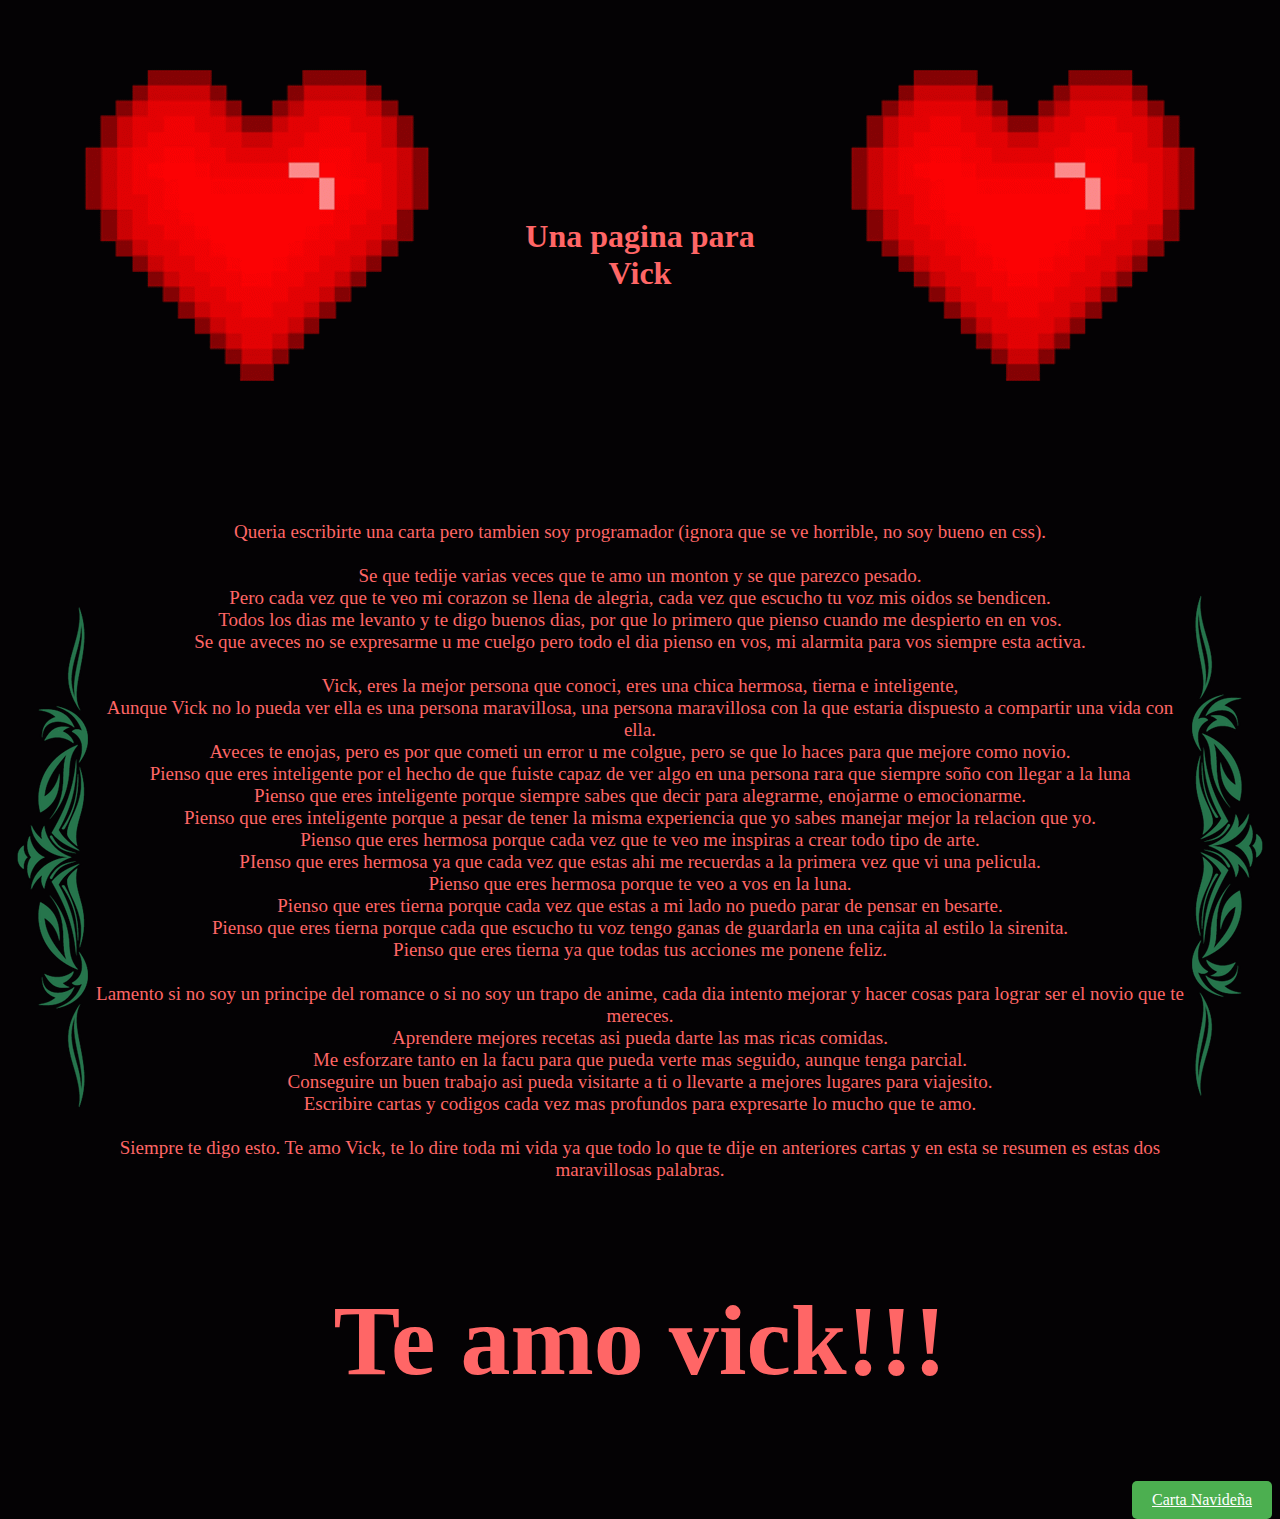
<file: index.HTML>
<!DOCTYPE html>
<html>
<head>
    <title>Para Vick</title>
    <meta charset="UTF-8">
    <link rel="stylesheet" href="Vicky.css">
</head>
<body>
<div class="Titulo">
<img src="cocoro vick.gif">
<h1>Una pagina para Vick</h1>
<img src="cocoro vick.gif">
</div>
<div class="Carta">
<img src="Borde Vick.png">
<p>Queria escribirte una carta pero tambien soy programador (ignora que se ve horrible, no soy bueno en css).<br><br>
    Se que tedije varias veces que te amo un monton y se que parezco pesado.<br>
    Pero cada vez que te veo mi corazon se llena de alegria, cada vez que escucho tu voz mis oidos se bendicen.<br>
    Todos los dias me levanto y te digo buenos dias, por que lo primero que pienso cuando me despierto en en vos.<br>
    Se que aveces no se expresarme u me cuelgo pero todo el dia pienso en vos, mi alarmita para vos siempre esta activa.<br><br>

    Vick, eres la mejor persona que conoci, eres una chica hermosa, tierna e inteligente,<br>
    Aunque Vick no lo pueda ver ella es una persona maravillosa, una persona maravillosa con la que estaria dispuesto a compartir una vida con ella.<br>
    Aveces te enojas, pero es por que cometi un error u me colgue, pero se que lo haces para que mejore como novio.<br>
    Pienso que eres inteligente por el hecho de que fuiste capaz de ver algo en una persona rara que  siempre soño con llegar a la luna<br>
    Pienso que eres inteligente porque siempre sabes que decir para alegrarme, enojarme o emocionarme.<br>
    Pienso que eres inteligente porque a pesar de tener la misma experiencia que yo sabes manejar mejor la relacion que yo.<br>
    Pienso que eres hermosa porque cada vez que te veo me inspiras a crear todo tipo de arte.<br>
    PIenso que eres hermosa ya que cada vez que estas ahi me recuerdas a la primera vez que vi una pelicula.<br>
    Pienso que eres hermosa porque te veo a vos en la luna.<br>
    Pienso que eres tierna porque cada vez que estas a mi lado no puedo parar de pensar en besarte.<br>
    Pienso que eres tierna porque cada que escucho tu voz tengo ganas de guardarla en una cajita al estilo la sirenita.<br>
    Pienso que eres tierna ya que todas tus acciones me ponene feliz.<br><br>

    Lamento si no soy un principe del romance o si no soy un trapo de anime, cada dia intento mejorar y hacer cosas para lograr ser el novio que te mereces.<br>
    Aprendere mejores recetas asi pueda darte las mas ricas comidas.<br>
    Me esforzare tanto en la facu para que pueda verte mas seguido, aunque tenga parcial.<br>
    Conseguire un buen trabajo asi pueda visitarte a ti o llevarte a mejores lugares para viajesito.<br>
    Escribire cartas y codigos cada vez mas profundos para expresarte lo mucho que te amo.<br><br>

    Siempre te digo esto. Te amo Vick, te lo dire toda mi vida ya que todo lo que te dije en anteriores cartas y en esta se resumen es estas dos maravillosas palabras.

</p>
<img class="rotate" src="Borde Vick.png">
</div>
<h2>Te amo vick!!!</h2>
<a class="boton" href=vickyNavidad.html>Carta Navideña</a>
</body>
</html>
</file>
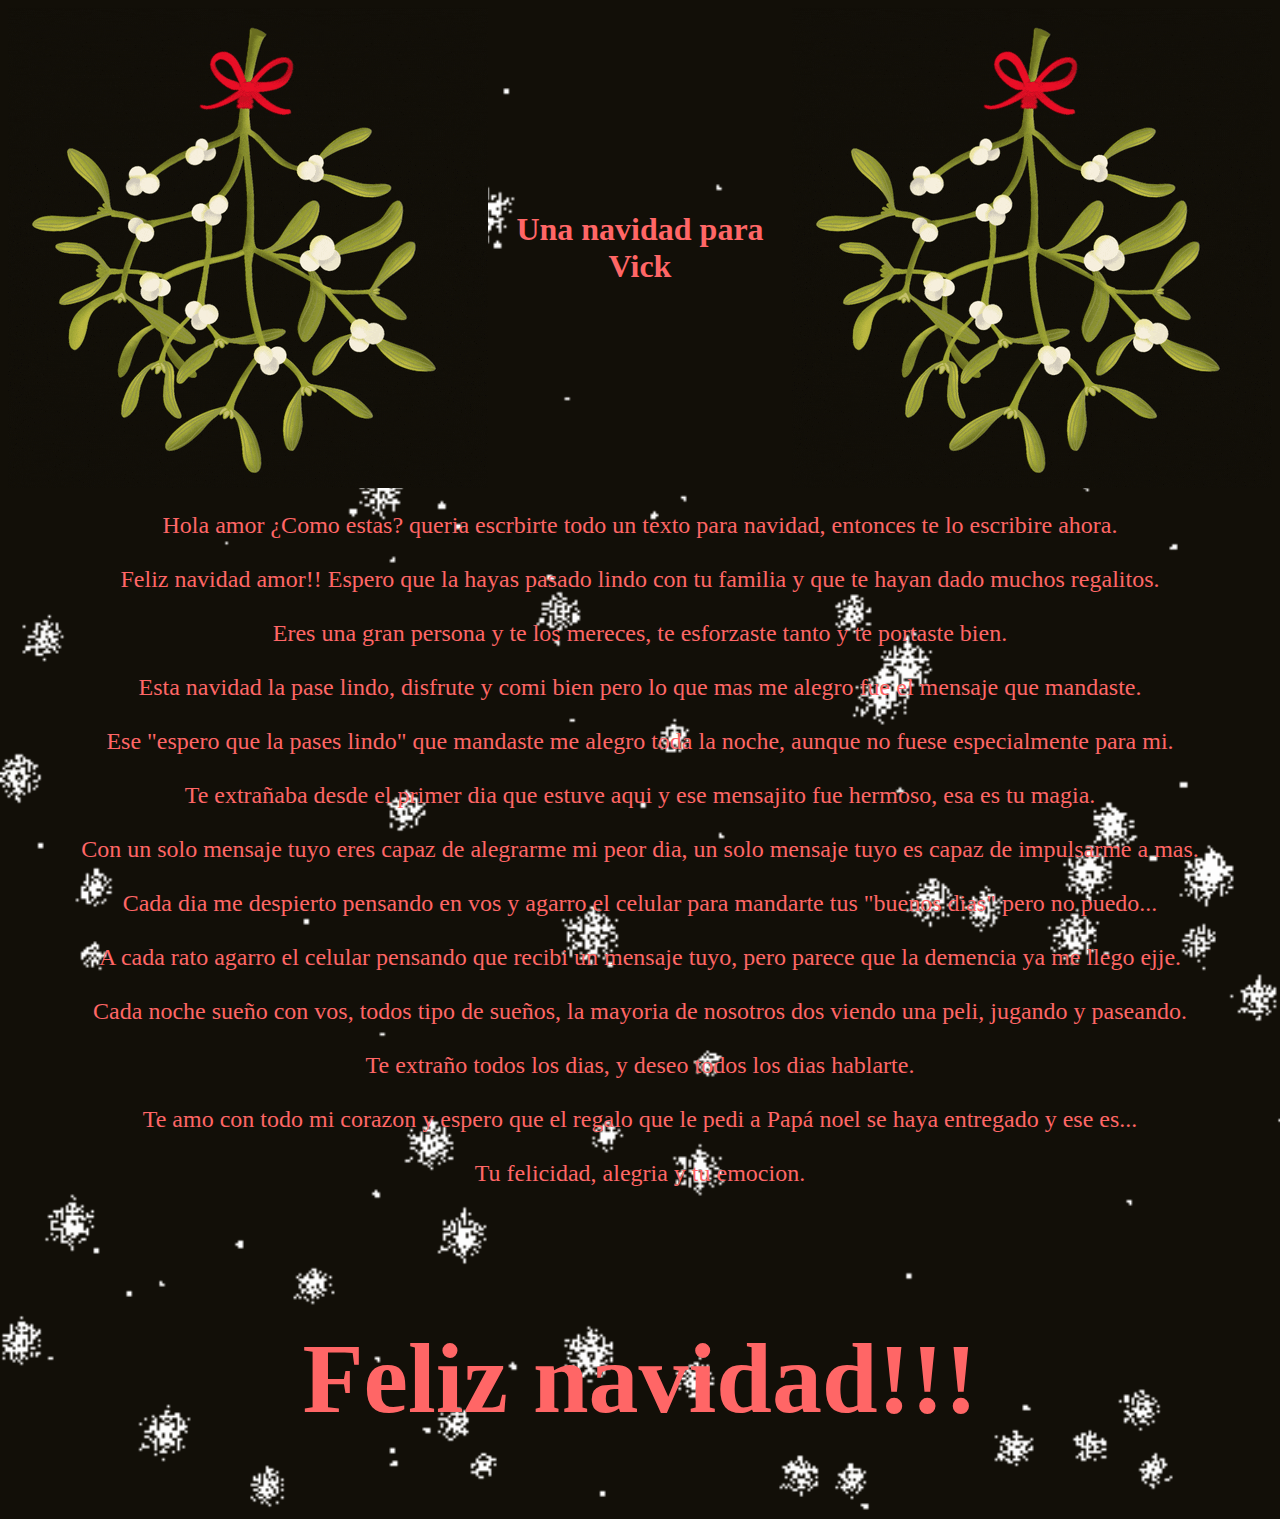
<file: vickyNavidad.html>
<!DOCTYPE html>
<html>
<head>
    <title>Para Vick</title>
    <meta charset="UTF-8">
    <link rel="stylesheet" href="VickyNav.css">
</head>
<body>
<div class="Titulo">
<img src="muerdago.gif">
<h1>Una navidad para Vick</h1>
<img src="muerdago.gif">
</div>
<div class="Carta">
    <p>
        Hola amor ¿Como estas? queria escrbirte todo un texto para navidad, entonces te lo escribire ahora. <br><br>
        Feliz navidad amor!! Espero que la hayas pasado lindo con tu familia y que te hayan dado muchos regalitos.<br><br>
        Eres una gran persona y te los mereces, te esforzaste tanto y te portaste bien.<br><br>
        Esta navidad la pase lindo, disfrute y comi bien pero lo que mas me alegro fue el mensaje que mandaste.<br><br>
        Ese "espero que la pases lindo" que mandaste me alegro toda la noche, aunque no fuese especialmente para mi.<br><br>
        Te extrañaba desde el primer dia que estuve aqui y ese mensajito fue hermoso, esa es tu magia.<br><br>
        Con un solo mensaje tuyo eres capaz de alegrarme mi peor dia, un solo mensaje tuyo es capaz de impulsarme a mas.<br><br>
        Cada dia me despierto pensando en vos y agarro el celular para mandarte tus "buenos dias" pero no puedo...<br><br>
        A cada rato agarro el celular pensando que recibi un mensaje tuyo, pero parece que la demencia ya me llego ejje.<br><br>
        Cada noche sueño con vos, todos tipo de sueños, la mayoria de nosotros dos viendo una peli, jugando y paseando. <br><br>
        Te extraño todos los dias, y deseo todos los dias hablarte.<br><br>
        Te amo con todo mi corazon y espero que el regalo que le pedi a Papá noel se haya entregado y ese es...<br><br>
        Tu felicidad, alegria y tu emocion.<br><br>
    </p>

</div>
<h2>
    Feliz navidad!!!
</h2>
</file>
<file: Vicky.css>
body{
    background-color: #040204;
}
p{
    color: #ff6666;
    font-size: 19px;
    border-color: #ff6666;
}
.Titulo{
    display: flex;
    justify-content: center;
    align-items: center;    
}
h1{
   text-align: center;
    color: #ff6666;
    font-size: 70;
}

.Carta{
    display: flex;
    justify-content: center;
    align-items: center;
    text-align: center;
}
.rotate{
    transform: rotate(180deg);
}
h2{
    color: #ff6666;
    text-align: center;
    font-size: 100px;
}
.boton {
    float: right;
    background-color: #4CAF50;
    color: #fff;
    padding: 10px 20px;
    border: none;
    border-radius: 5px;
    cursor: pointer;
  }
  
  .boton:hover {
    background-color: #3e8e41;
  }
</file>
<file: VickyNav.css>
body{
    background-image: url("nieve_fondo.gif");
    background-color: #120f08;
    background-size: cover;
    
}
p{
    color: #ff6666;
    font-size: 24px;
    border-color: #ff6666;
}
.Titulo{
    display: flex;
    justify-content: center;
    align-items: center;    
}
h1{
   text-align: center;
    color: #ff6666;
    font-size: 70;
}

.Carta{
    display: flex;
    justify-content: center;
    align-items: center;
    text-align: center;
}
.rotate{
    transform: rotate(180deg);
}
h2{
    color: #ff6666;
    text-align: center;
    font-size: 100px;
}
</file>
